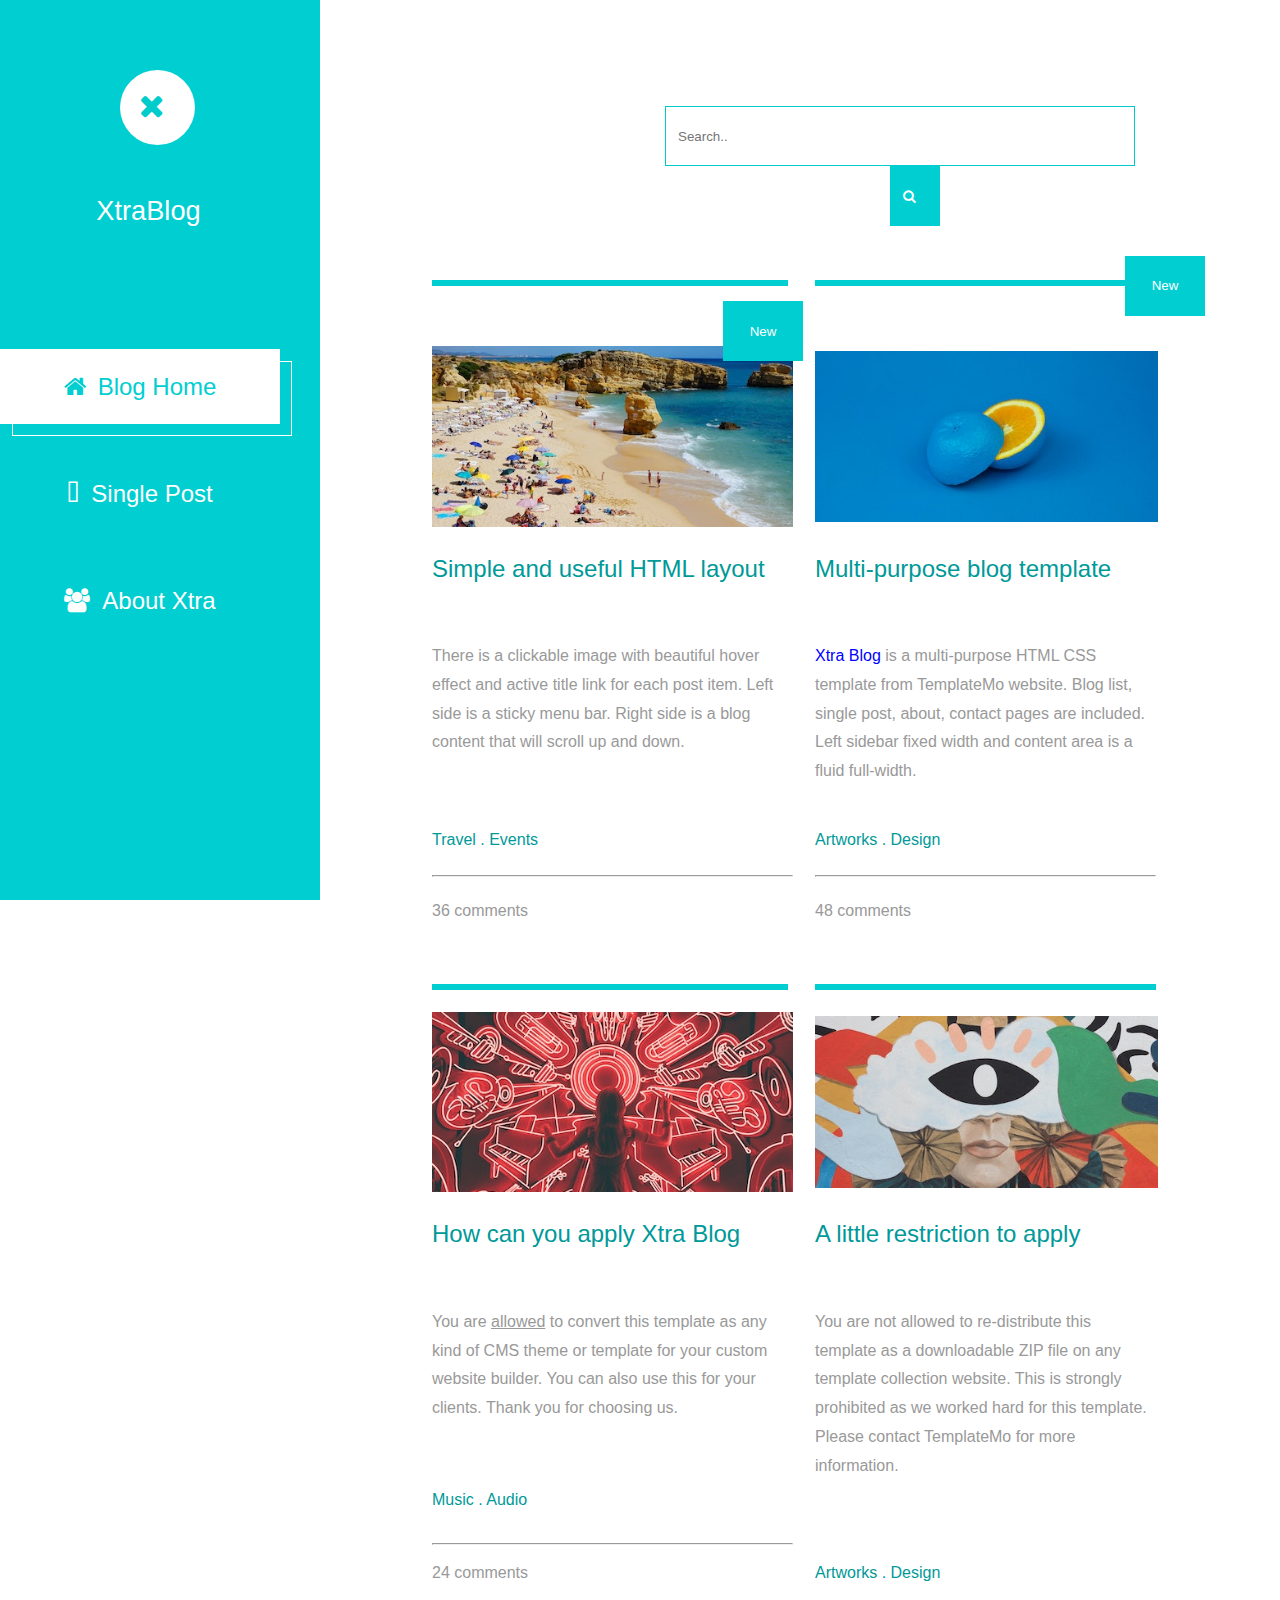
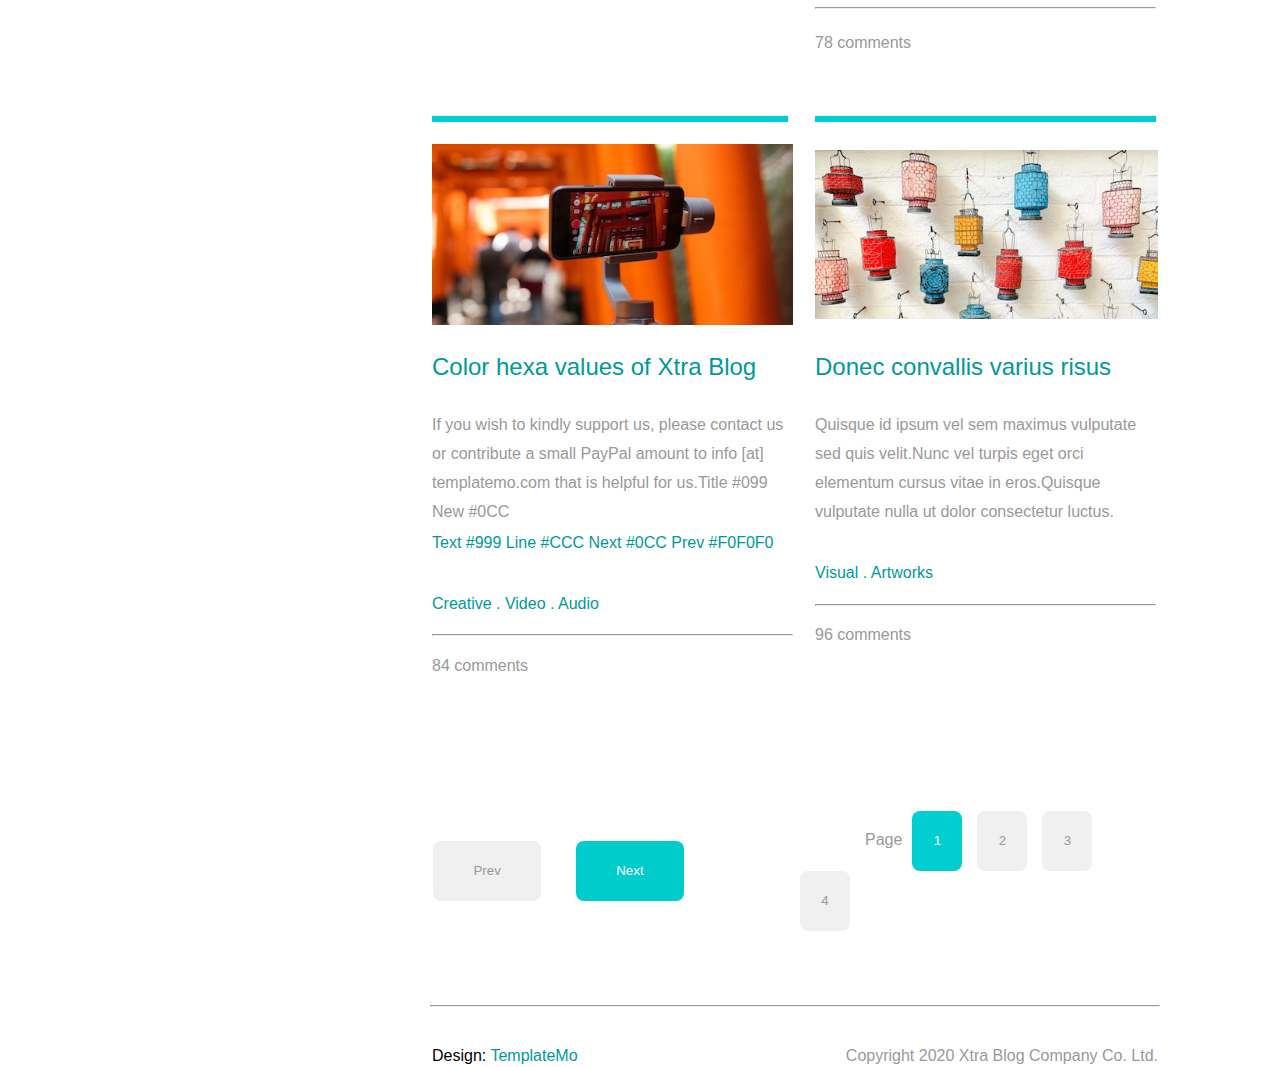
<file: index.html>
<!Doctype Html>
<html>

	<head>
					
				
			<link rel="stylesheet" href="assets/css/Blog.css">				
			<link rel="stylesheet" type="text/css" href="assets/css/style_w0.css">
			<link rel="stylesheet" href="assets/css/all.css">
			<link rel="stylesheet" href="assets/css/brands.css">
			<link rel="stylesheet" href="https://cdnjs.cloudflare.com/ajax/libs/font-awesome/4.7.0/css/font-awesome.min.css">
		
	</head>
	<body>
		<!--Menu-->
		<div class="menu">
			<div class="logo">
				<i class="fa fa-times fa-x2"></i>
				</i>
				<h2 class="text-center">XtraBlog</h2>
			</div>
			<br/><br/><br/>
			<ul class="navigations">
				<li><h2><a href="index.html" class="icon active"><i class="fa fa-home"></i>Blog Home</a></h2></li>
				<li><h2 class="li2"><a href="Single_Post.html" class="icon"><i class="fa fa-pen"></i>Single Post</a></h2></li>
				<li><h2 class="li2"><a href="About.html" class="icon"><i class="fa fa-users"></i>About Xtra</a></h2></li>
			</ul>
		</div>
		<div class="layout2">
			<!--search -->
			<div class="search">
				<form>
					<input type="text" placeholder="Search.." name="search">
					<button type="submit"><i class="fa fa-search"></i></button>
				</form>
			</div>
			
			<br/><br/>
			<div class="Blog_table">
				<table>
					<tr>
						<td class="td1"><hr class="hr1"></td>
						<td class="td2"><hr class="hr2"></td>
					</tr>
					<tr>
						<td><br><br><br></td>
						<td><br><br><br></td>
					<tr>
					<tr>
						<td class="td3"><img src="assets/imgs/img-01.jpg"><a href="Single_Post.html"><button class="btn">New</button></a></td>
						<td class="td4"><img src="assets/imgs/img-02.jpg"><a href="Single_Post.html"><button class="btn1">New</button></a></td>
					</tr>
					<tr>
						<td><br></td>
						<td><br></td>
					<tr>
					<tr>
						<td class="td5"><h2>Simple and useful HTML layout</h2></td>
						<td class="td6"><h2>Multi-purpose blog template</h2></td>
					</tr>
						
					<tr>
						<td class="td7"><p><br/>There is a clickable image with beautiful hover effect and active title link for each post item. Left side is a sticky menu bar. Right side is a blog content that will scroll up and down.</p></td>
						<td class="td8"><p><a href="#"><br/><br/>Xtra Blog</a> is a multi-purpose HTML CSS template from TemplateMo website. Blog list, single post, about, contact pages are included. Left sidebar fixed width and content area is a fluid full-width.</p></td>
					</tr>
					<td>
						<td><br><br></td>
						<td><br><br></td>
					</td>
					<tr>
						<td class="td9"><p>Travel . Events</p></td>
						<td class="td10"><p>Artworks . Design</p></td>
					</tr>
					<tr>
						<td><br><hr><br></td>
						<td class="td12"><br><hr><br></td>
					</tr>
					<tr>
						<td class="td13">36 comments</td>
						<td class="td14"><p>48 comments</p></td>
					</tr>
					<td>
						<td><br><br><br></td>
						<td><br><br><br></td>
					</td>
					<tr>
						<td class="td1"><hr class="hr1"></td>
						<td class="td2"><hr class="hr2"></td>
					</tr>
					<tr>
						<td><br></td>
						<td><br></td>
					</tr>
					<tr>
						<td class="td3"><img src="assets/imgs/img-03.jpg"></td>
						<td class="td4"><img src="assets/imgs/img-04.jpg"></td>
					</tr>
					<tr>
						<td><br></td>
						<td><br></td>
					<tr>
					<tr>
						<td class="td5"><h2>How can you apply Xtra Blog</h2></td>
						<td class="td6"><h2>A little restriction to apply</h2></td>
					</tr>
					
					<tr>
						<td class="td7" style="margin-top:-30px;"><p>You are <u>allowed</u> to convert this template as any kind of CMS theme or template for your custom website builder. You can also use this for your clients. Thank you for choosing us.</p></td>
						<td class="td8"><p><br/><br/>You are not allowed to re-distribute this template as a downloadable ZIP file on any template collection website. This is strongly prohibited as we worked hard for this template. Please contact TemplateMo for more information.</p></td>
					</tr>
					<tr>
						<td class="td9"><p>Music . Audio</p></td>
						<td><br><br></td>
					</tr>
					<tr>
						<td class="td17"><hr></td>
						<td><br><br></td>
						<!--<td class="td10"><p>Artworks . Design</p></td>-->
						<!--<td class="td1"><br/><hr><br></td>-->
					</tr>
					<tr>
						<td class="td13">24 comments</td>
						<!--<td class="td14"><p>78 comments</p></td>-->
						<td class="td10"><p>Artworks . Design</p>
					</tr>
					<tr>
						<td></td>
						<td class="td12"><br><hr><br></td>
					</tr>
					<tr>
						<td></td>
						<td class="td14"><p>78 comments</p></td>
					</tr>
					<td>
						<td><br><br><br></td>
						<td><br><br><br></td>
					</td>
					<tr>
						<td class="td1"><hr class="hr1"></td>
						<td class="td2"><hr class="hr2"></td>
					</tr>
					<tr>
						<td><br></td>
						<td><br></td>
					</tr>
					<tr>
						<td class="td3"><img src="assets/imgs/img-05.jpg"></td>
						<td class="td4"><img src="assets/imgs/img-06.jpg"></td>
					</tr>
					<tr>
						<td><br></td>
						<td><br></td>
					<tr>
					<tr>
						<td class="td5"><h2>Color hexa values of Xtra Blog</h2></td>
						<td class="td6"><h2>Donec convallis varius risus</h2></td>
					</tr>
					
					<tr>
						<td class="td7" style="margin-top:-20px;"><p><br>If you wish to kindly support us, please contact us or contribute a small PayPal amount to info [at] templatemo.com that is helpful for us.Title #099 New #0CC</p></td>
						<td class="td8"><p><br>Quisque id ipsum vel sem maximus vulputate sed quis velit.Nunc vel turpis eget orci elementum cursus vitae in eros.Quisque vulputate nulla ut dolor consectetur luctus.</p></td>
					</tr>
					<tr>
						<td class="td9"><p>Text #999 Line #CCC Next #0CC Prev #F0F0F0</p></td>
						<td></td>
					</tr>
					<tr>
						<td><p><br/></td>
						<td class="td10"><p>Visual . Artworks</p></td>
					</tr>
					<tr>
						<td class="td9"><p>Creative . Video . Audio</p></td>
						<td class="td12"><hr></td>
					</tr>
					<tr>
						<td><hr></td>
						<td class="td14"><p>96 comments</p></td>
					</tr>
					<tr>
						<td class="td13"><p>84 comments</p></td>
						<td></td>
					</tr>
					<tr>
						<td><br><br><br><br><br><br><br><!--<br><br><br><br><br><br><br><br><br><br></td>-->
						<td><br><br><br><br><br><br><br><!--<br><br><br><br><br><br><br><br><br><br></td>-->
					</tr>
					<tr>
						<td><button type="button" class="prev" disabled>Prev</button>
						<a href="#"><button type="button" class="Next">Next</button></a></td>
						<td><span class="page">Page</span><a href="#"><button class="b1">1</button><button class="b2">2</button><button class="b2">3</button><button class="b2">4</button></a>
						</td>
					</tr>
				</table>
				<br><br><br><br>
				<hr>
				<table>
					<tr>
						<td><br><br></td>
						<td><br><br></td>
					</tr>
					<tr>
						<td>Design:<span style="color:#099;"> TemplateMo</span></td>
						<td style="float:right;color:#999;">Copyright 2020 Xtra Blog Company Co. Ltd.</td>
					</tr>
				<table>
			</div>
		</div>
	</body>
</html>
</file>
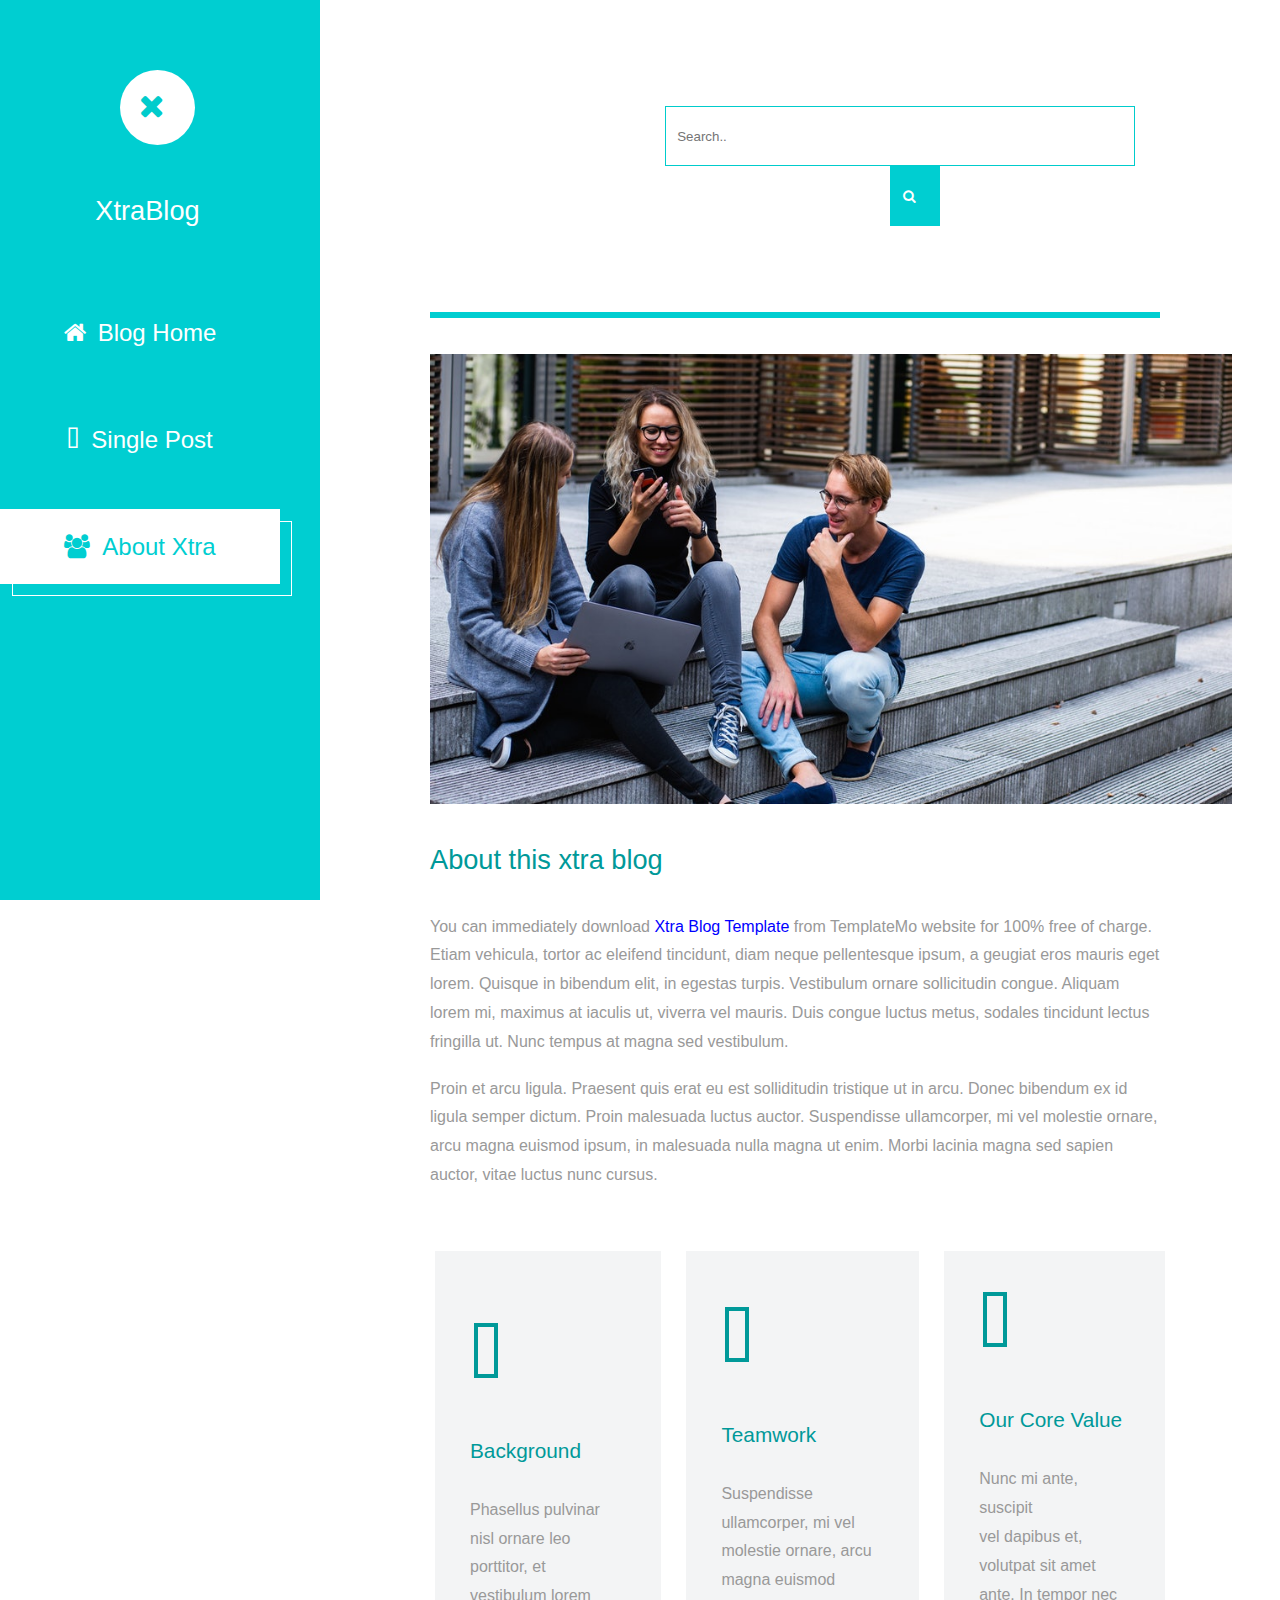
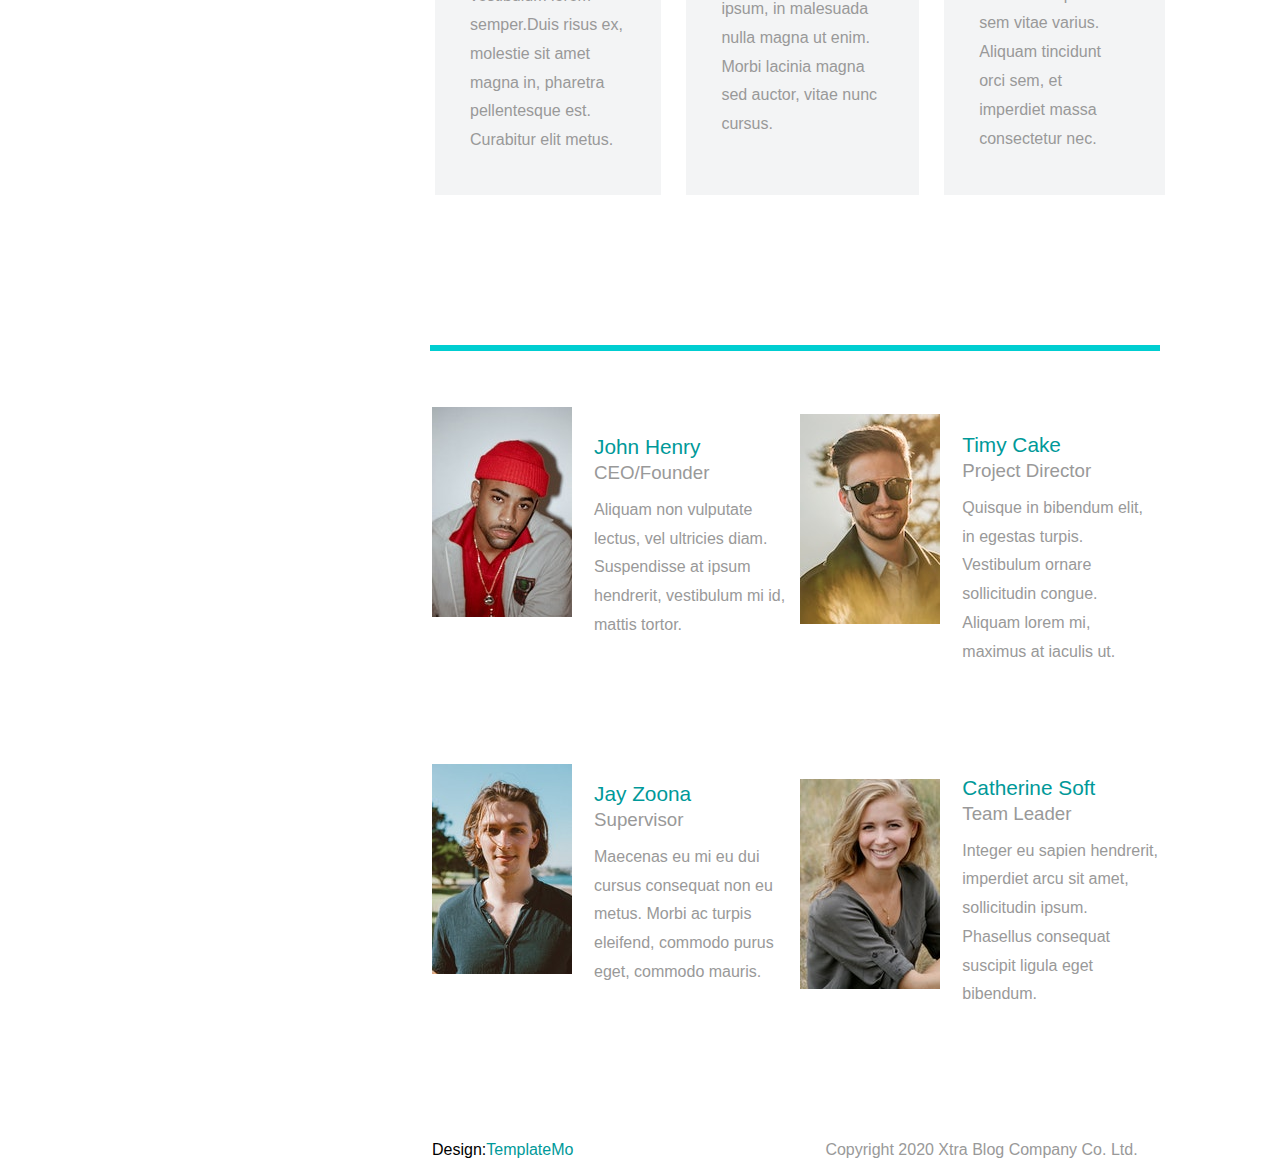
<file: About.html>
<!DOCTYPE html>
<html lang="en">
<head>
	<meta charset="UTF-8">
	<meta name="viewport" content="width=device-width, initial-scale=1.0">
	<title>Document</title>
	<link rel="stylesheet" href="assets/css/style_w0.css">
	<link rel="stylesheet" href="assets/css/all.css">
	<link rel="stylesheet" href="assets/css/about.css">
	<link rel="stylesheet" href="https://cdnjs.cloudflare.com/ajax/libs/font-awesome/4.7.0/css/font-awesome.min.css">
	<link rel="stylesheet" href="assets/css/brands.css">
	
</head>

<body>
	<!--Menu-->
	<div class="menu">
		<div class="logo">
			<i class="fa fa-times fa-x2"></i>
			</i>
			<h2 class="text-center">XtraBlog</h2>
		</div>
		<ul class="navigations">
			<li>
				<h2><a href="index.html" class="icon"><i class="fa fa-home"></i>Blog Home</a></h2>
			</li>
			<li>
				<h2 class="li2"><a href="Single_Post.html" class="icon"><i class="fa fa-pen"></i>Single Post</a></h2>
			</li>
			<li>
				<h2 class="li2"><a href="About.html" class="icon active"><i class="fa fa-users"></i>About Xtra</a></h2>
			</li>
		</ul>
	</div>
	<div class="layout2">
		<!--search -->
		<div class="search">
			<form>
				<input type="text" placeholder="Search.." name="search">
				<button type="submit"><i class="fa fa-search"></i></button>
			</form>
		</div>
		<hr class="hrr">
		<br><br>
		<img src="assets/imgs/about-01.jpg">
		<br><br><br>
		<h2 class="hadding">About this xtra blog</h2>
		<br><br>
		<p class="content">You can immediately download <a href="#">Xtra Blog Template</a> from TemplateMo website for
			100% free of charge. Etiam vehicula, tortor ac eleifend tincidunt, diam neque pellentesque ipsum, a geugiat
			eros mauris eget lorem. Quisque in bibendum elit, in egestas turpis. Vestibulum ornare sollicitudin congue.
			Aliquam lorem mi, maximus at iaculis ut, viverra vel mauris. Duis congue luctus metus, sodales tincidunt
			lectus fringilla ut. Nunc tempus at magna sed vestibulum.</p>
		<br>
		<p>Proin et arcu ligula. Praesent quis erat eu est solliditudin tristique ut in arcu. Donec bibendum ex id
			ligula semper dictum. Proin malesuada luctus auctor. Suspendisse ullamcorper, mi vel molestie ornare, arcu
			magna euismod ipsum, in malesuada nulla magna ut enim. Morbi lacinia magna sed sapien auctor, vitae luctus
			nunc cursus.</p>
		<br><br>
		<table id="table1">
			<tr>
				<td class="td1"><br><i class="fa fa-bezier-curve fa-4x color"></i><br>
					<h2>Background</h2><br>
					<p>Phasellus pulvinar<br>nisl ornare leo <br>porttitor, et<br> vestibulum lorem<br>semper.Duis risus
						ex, <br>molestie sit amet<br> magna in, pharetra<br> pellentesque est.<br>Curabitur elit metus.</p>
				</td>


				<td class="td2"><i class="fa fa-users-cog fa-4x color"></i>
					<h2>Teamwork</h2><br>
					<p>Suspendisse<br>ullamcorper, mi vel<br>molestie ornare, arcu<br>magna euismod<br>ipsum, in malesuada<br>nulla
						magna ut enim.<br> Morbi lacinia magna<br> sed auctor, vitae nunc cursus.</p>
				</td>

				<td class="td3"><i class="fa fa-creative-commons-sampling fa-4x color"></i>
					<h2>Our Core Value</h2><br>
					<p>Nunc mi ante, suscipit<br> vel dapibus et,<br> volutpat sit amet<br /> ante. In tempor nec<br> sem vitae
						varius.<br> Aliquam tincidunt orci sem, et imperdiet massa<br> consectetur nec.</p>
				</td>

			<tr>
		</table style="float:left;">
		<hr class="hrr" style="margin-top:100px;margin-bottom:50px;">
		<table>
			<tr>
				<td rowspan="4" style="margin-top:-80px;width:30px;"><img src="assets/imgs/about-02.jpg" class="about_img" /></td>
			</tr>
			<tr>
				<td>
					<h2 style="margin-left:20px;margin-top:30px;color:#099;">John Henry</h2>
				</td>
			</tr>
			<tr>
				<td>
					<h3 style="margin-left:20px;color:#999;">CEO/Founder</h3>
				</td>
			</tr>
			<tr>
				<td>
					<p style="color:#999;margin-left:20px;margin-top:10px;">Aliquam non vulputate <br />lectus, vel
						ultricies diam.<br> Suspendisse at ipsum<br> hendrerit, vestibulum mi id,<br> mattis tortor.</p>
				</td>
			</tr>
			<tr>
				<td><br><br><br><br><br><br><br></td>
			</tr>
			<tr>
				<td rowspan="4" style="width:30px;"><img src="assets/imgs/about-04.jpg" class="about_img" /></td>
			</tr>
			<tr>
				<td>
					<h2 style="margin-left:20px;margin-top:10px;color:#099;">Jay Zoona</h2>
				</td>
			</tr>
			<tr>
				<td>
					<h3 style="margin-left:20px;color:#999;">Supervisor</h3>
				</td>
			</tr>
			<tr>
				<td>
					<p style="color:#999;margin-left:20px;margin-top:10px;">Maecenas eu mi eu dui<br>cursus consequat
						non eu<br>metus. Morbi ac turpis<br>eleifend, commodo purus<br>eget, commodo mauris.</p>
				</td>
			</tr>
		</table>

		<table style="float:right;margin-top:-620px;">

			<tr>
				<td><br></td>
			</tr>
			<tr>
				<td rowspan="4" style="margin-top:300px;width:30px;"><img src="assets/imgs/about-03.jpg" class="about_img" /></td>
			</tr>
			<tr>
				<td>
					<h2 style="margin-left:20px;margin-top:40px;color:#099;">Timy Cake</h2>
				</td>
			</tr>
			<tr>
				<td>
					<h3 style="margin-left:20px;color:#999;">Project Director</h3>
				</td>
			</tr>
			<tr>
				<td>
					<p style="color:#999;margin-left:20px;margin-top:10px;">Quisque in bibendum elit,<br />in egestas
						turpis.<br>Vestibulum ornare<br>sollicitudin congue.<br>Aliquam lorem mi,<br>maximus at iaculis
						ut.</p>
				</td>
			</tr>
			<tr>
				<td><br><br><br><br><br><br>
			</tr>
			<tr>
				<td rowspan="4" style="width:30px;"><img src="assets/imgs/about-05.jpg" class="about_img" /></td>

			</tr>
			<tr>
				<td>
					<h2 style="margin-left:20px;margin-top:-5px;color:#099;">Catherine Soft</h2>
				</td>
			</tr>
			<tr>
				<td>
					<h3 style="margin-left:20px;color:#999;">Team Leader</h3>
				</td>
			</tr>
			<tr>
				<td>
					<p style="color:#999;margin-left:20px;margin-top:10px;">Integer eu sapien hendrerit,<br>imperdiet
						arcu sit amet,<br>sollicitudin ipsum.<br>Phasellus consequat<br>suscipit ligula
						eget<br>bibendum.</p>
				</td>
			</tr>

		</table>




		<table>
			<tr>
				<td><br><br><br><br><br><br><br></td>
				<td><br><br><br><br><br><br><br></td>
			</tr>
			<tr>
				<td>Design:<span style="color:#099;">TemplateMo</span></td>
				<td><span style="margin-left:250px;color:#999;">Copyright 2020 Xtra Blog Company Co. Ltd.</span></td>
			</tr>
		</table>

	</div>
</body>

</html>
</file>
<file: assets/css/Blog.css>
.Blog_table{
    margin-top:-70px;
}
table{
    width:100%;
}
.td1{
    width:50%;
}
.td2{
    width:50%;
}
.hr1{
    border:3px solid #00CED1;
    margin-right:5px;
}
.hr2{
    border:3px solid #00CED1;
    margin-left:20px;
}
.td3 img{
    width:100%;
    height:100%;
    opacity:1;
    
}
.td3 img a:hover{
    opacity:0.5;
    
}
.td4 img{
    width:95%;
    height:100%;
    margin-left:20px;
}
.td5 h2{
    text-decoration:none;
    color:#099;
}
.td6 h2{
    text-decoration:none;
    margin-left:20px;
    color:#099;
}
.td7{
    color:#999;
}
.td8 p{
    color:#999;
    margin-left:20px;
}
.td9 p{
    color:#099;
}
.td10 p{
    color:#099;
    margin-left:20px;
}
.td12 hr{
    margin-left:20px;
}
.td13{
    color:#999;
}
.td14 p{
    color:#999;
    margin-left:20px;
}
.td17 hr{
    margin-top:10px;
    overflow:hidden;
    display:block;
}
.btn{
    position:absolute;
    width:80px;
    text-align:center;
    margin-left:-70px;
    margin-top:-45px;
    outline:none;
}
.btn1{
    position:absolute;
    width:80px;
    text-align:center;
    margin-left:330px;
    margin-top:-270px;
    outline:none;
}
button:hover{
    background-color:#099;
}
.prev{
    width:30%;
    border-radius:8px;
    text-align:center;
    background-color:#F0F0F0;
    color:#999;
    margin-left:1px;
    cursor: no-drop;
}
.prev:hover{
    background-color:#F0F0F0;
    color:#999;
}
.Next{
    color:white;
    background-color:#0cc;
    width:30%;
    border-radius:8px;
    text-align:center;
    outline:none;
}

.b1{
    border-radius:8px;
    text-align:center;
    margin-right:10px;
    margin-left:10px;
    outline:none;
}
.b2{
    border-radius:8px;
    background-color:#F0F0F0;
    color:#999;
    margin-right:10px;
    margin-left:5px;
    text-align:center;
    border:none;
    outline:none;
}
.b2:hover{
    background-color:#0cc;
    color:white;
    outline:none;
}
.page{
    margin-left:70px;
    color:#999;
}
.fa-search:before{
    content:"\f002";
}
.search{
    text-align:center;
    margin-top:100px;
    margin-bottom:80px;
    margin-left:210px;
    outline:none;
    padding: .375rem .75rem;
}
button{
    height:60px;	
    width:50px;	
    background-color:#00CED1;
    color:white;
    border:none;
    margin-left:30px;
    text-align:center;
    outline:none;
}
.fa-home:before{
    content:"\f015";
}
.navigations {
    padding-right: 40px;
}

.icon {
    display: block;
    color: #fff;
    background-color: transparent;
    height: 75px;
    line-height: 75px;
    width: 100%;
    max-width: 300px;
    align-items: center;
    font-size: 1.4rem;
    font-size: 24px !important;
    position: relative;
    z-index: 1;
}

.icon::after {
    content: '';
    height: 100%;
    width: 100%;
    position: absolute;
    top: 12px;
    left: 12px;
    z-index: -1;
}

.icon.active, .icon:hover {
    color: #00CED1;
    background-color: #fff;
}

.icon.active::after, .icon:hover::after {
    border: 1px solid #fff;
}

.fa-users:before {
    content: "\f0c0";
}

.fa-4x {
    font-size: 64px !important;
}
.search:focus{
    outline:2px solid #0cc;
}
.fa {
    margin-right: 12px;
    font-weight: 900;
    justify-content: center;
    align-items: center;
}
input:focus{
    outline:2px solid #0cc;
}
input{
    padding: .3rem .7rem;
}
.color {
    color: #099;
}

.text-center {
    font-size: 1.5rem;
    color: white;
    margin-top: 70px;
    margin-left: -18px;
    font-size:1.7rem;
}

.logo {
    margin-top: 70px;
    text-align: center;
    border-radius: 50%;
    background-color: white;
    font-size: 32px !important;
    width: 75px;
    height: 75px;
    color:#0cc;
    font-size:48px;
    margin-left: 120px;
    align-items: center;
    justify-items: center;
}
.fa-x2{
    font-weight: 400;
    margin-top: 20px;
}
.tm-site-logo {
    border-radius: 50%;
    background-color: white;
    text-align: center;
}
</file>
<file: assets/css/style_w0.css>
* {
	font-family: 'Source Sans Pro', sans-serif;
	margin: 0;
	padding: 0;
	font-weight: 400;
	box-sizing: border-box;
}

.menu {
	background-color: #00CED1;
	height: 100vh;
	width: 25%;
	max-width: 380px;
	top: 0;
	left: 0;
	position: fixed;
}

ul {
	/*float:left;*/
	list-style-type: none;
	margin-top: 150px;
	text-align: left;
}

ul li a {
	text-decoration: none;
	color: #fff;
}

li h2 {
	margin-top: 70px;
	/*margin-bottom:85px;*/
	text-align: center;
}

.li2 {
	margin-top: 32px;
}

/*.Home:before{
	 content:'\f015';
}*/
.logo {
    margin-top: 70px;
    text-align: center;
    border-radius: 50%;
    background-color: white;
    font-size: 32px !important;
    width: 75px;
    height: 75px;
    color:#0cc;
    font-size:48px;
    margin-left: 120px;
    align-items: center;
    justify-items: center;
}
.fa-x2{
    font-weight: 400;
    margin-top: 20px;
}

.layout2 {
	margin-left: 430px;
	margin-right: 120px;
}

input {
	height: 60px;
	/*margin-left:640px;
	margin-right:160px;*/
	width: 470px;
	border: 1px solid #0cc;
}
input{
    padding: .375rem .75rem;
}
*, ::after, ::before {
	box-sizing: border-box;
}

/*.fa-search:after {
  content: "\f002"; }
*/

.hrr {
	/*margin-left:420px;
	margin-right:120px;*/
	/*background-color:#00CED1;
	padding : 2px 2px;*/
	border: 3px solid #00CED1
}

p {
	color: #999;
	line-height: 1.8;
}

p a {
	text-decoration: none;
	color: blue;
}

p a:hover {
	color: green;
}

gn {
	float: right;
	color: #099;
}
</file>
<file: assets/css/about.css>
img {
    height: 450px;
}

.hadding {
    color: #099;
    font-size: 1.7rem;
}

.content {
    color: #999;
}

a {
    color: blue;
}

a:hover {
    color: green;
}

.td1 {
    height: 100%;
    width: 10%;
    background-color: #F3F4F5;
    padding: 40px 35px;
    text-align: left;
    line-height: 2em;
}

.td1 p {
   color: #999;
}

.td1 h2 {
    margin-top: 50px;
    color: #099;
}

.td2 {
    height: 100%;
    width: 15%;
    background-color: #F3F4F5;
    padding: 40px 35px;
    text-align: left;
    line-height: 2em;
}

.td2 p {
    color: #999;
}

.td2 h2 {
    margin-top: 50px;
    color: #099;
}

.td3 {
    height: 100%;
    width: 15%;
    background-color: #F3F4F5;
    padding: 40px 35px;
    text-align: left;
    line-height: 2em;
}

.td3 p {
    color: #999;
}

.td3 h2 {
    margin-top: 50px;
    color: #099;
}

.about_img {
    height: 100%;
    margin-top: -15px;
}

#table1 {
    border-spacing: 25px;
    margin-left: -20px;
    margin-right: -30px;
}

h2 {
    font-size: 1.3rem;
    font-weight: 500;
    line-height: 1.2;
}

.fa-search:before {
    content: "\f002";
}

.search{
    text-align: center;
    margin-top: 100px;
    margin-bottom: 80px;
    margin-left: 210px;
    outline: none;
    padding: .375rem .75rem;
}
input:focus{
    outline:2px solid #0cc;
}
input{
    padding: .3rem .7rem;
}

button {
    height: 60px;
    width: 50px;
    background-color: #00CED1;
    color: white;
    border: none;
    margin-left: 30px;
    text-align: center;
    outline: none;
}

.fa-home:before {
    content: "\f015";
}

.navigations {
    padding-right: 40px;
}

.icon {
    display: block;
    color: #fff;
    background-color: transparent;
    height: 75px;
    line-height: 75px;
    width: 100%;
    max-width: 300px;
    align-items: center;
    font-size: 1.4rem;
    font-size: 24px !important;
    position: relative;
    z-index: 1;
}

.icon::after {
    content: '';
    height: 100%;
    width: 100%;
    position: absolute;
    top: 12px;
    left: 12px;
    z-index: -1;
}

.icon.active, .icon:hover {
    color: #00CED1;
    background-color: #fff;
}

.icon.active::after, .icon:hover::after {
    border: 1px solid #fff;
}

.fa-users:before {
    content: "\f0c0";
}

.fa-4x {
    font-size: 64px !important;
}

.fa {
    margin-right: 12px;
    font-weight: 900;
    justify-content: center;
    align-items: center;
}

.color {
    color: #099;
}

.text-center {
    font-size: 1.5rem;
    color: white;
    margin-top: 70px;
    margin-left: -20px;
    font-size:1.7rem;
}

.logo {
    margin-top: 70px;
    text-align: center;
    border-radius: 50%;
    background-color: white;
    font-size: 32px !important;
    width: 75px;
    height: 75px;
    color:#0cc;
    font-size:48px;
    margin-left: 120px;
    align-items: center;
    justify-items: center;
}
.fa-x2{
    font-weight: 400;
    margin-top: 20px;
}
.tm-site-logo {
    border-radius: 50%;
    background-color: white;
    text-align: center;
}
</file>
<file: assets/css/brands.css>
/*!
 * Font Awesome Free 5.15.1 by @fontawesome - https://fontawesome.com
 * License - https://fontawesome.com/license/free (Icons: CC BY 4.0, Fonts: SIL OFL 1.1, Code: MIT License)
 */
@font-face {
  font-family: 'Font Awesome 5 Brands';
  font-style: normal;
  font-weight: 400;
  font-display: block;
  src: url("../webfonts/fa-brands-400.eot");
  src: url("../webfonts/fa-brands-400.eot?#iefix") format("embedded-opentype"), url("../webfonts/fa-brands-400.woff2") format("woff2"), url("../webfonts/fa-brands-400.woff") format("woff"), url("../webfonts/fa-brands-400.ttf") format("truetype"), url("../webfonts/fa-brands-400.svg#fontawesome") format("svg"); }

.fab {
  font-family: 'Font Awesome 5 Brands';
  font-weight: 400; }
</file>
